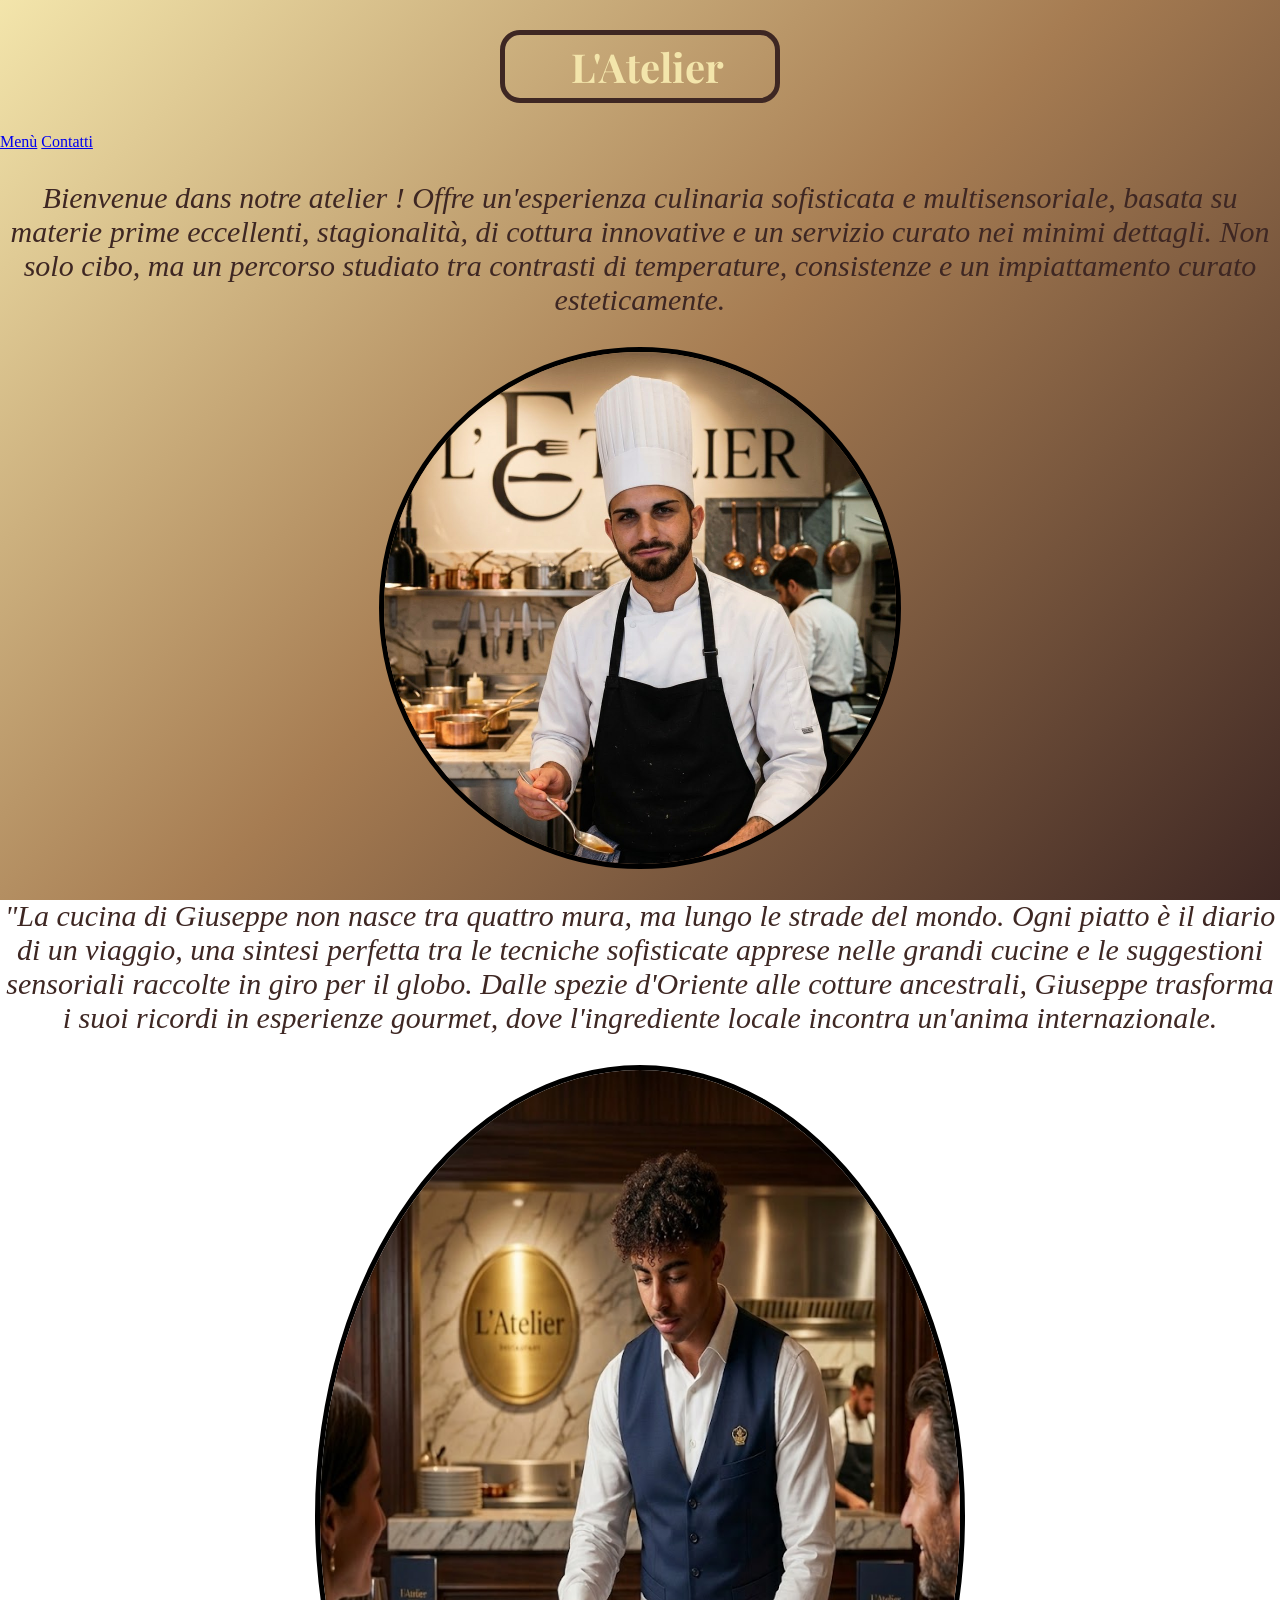
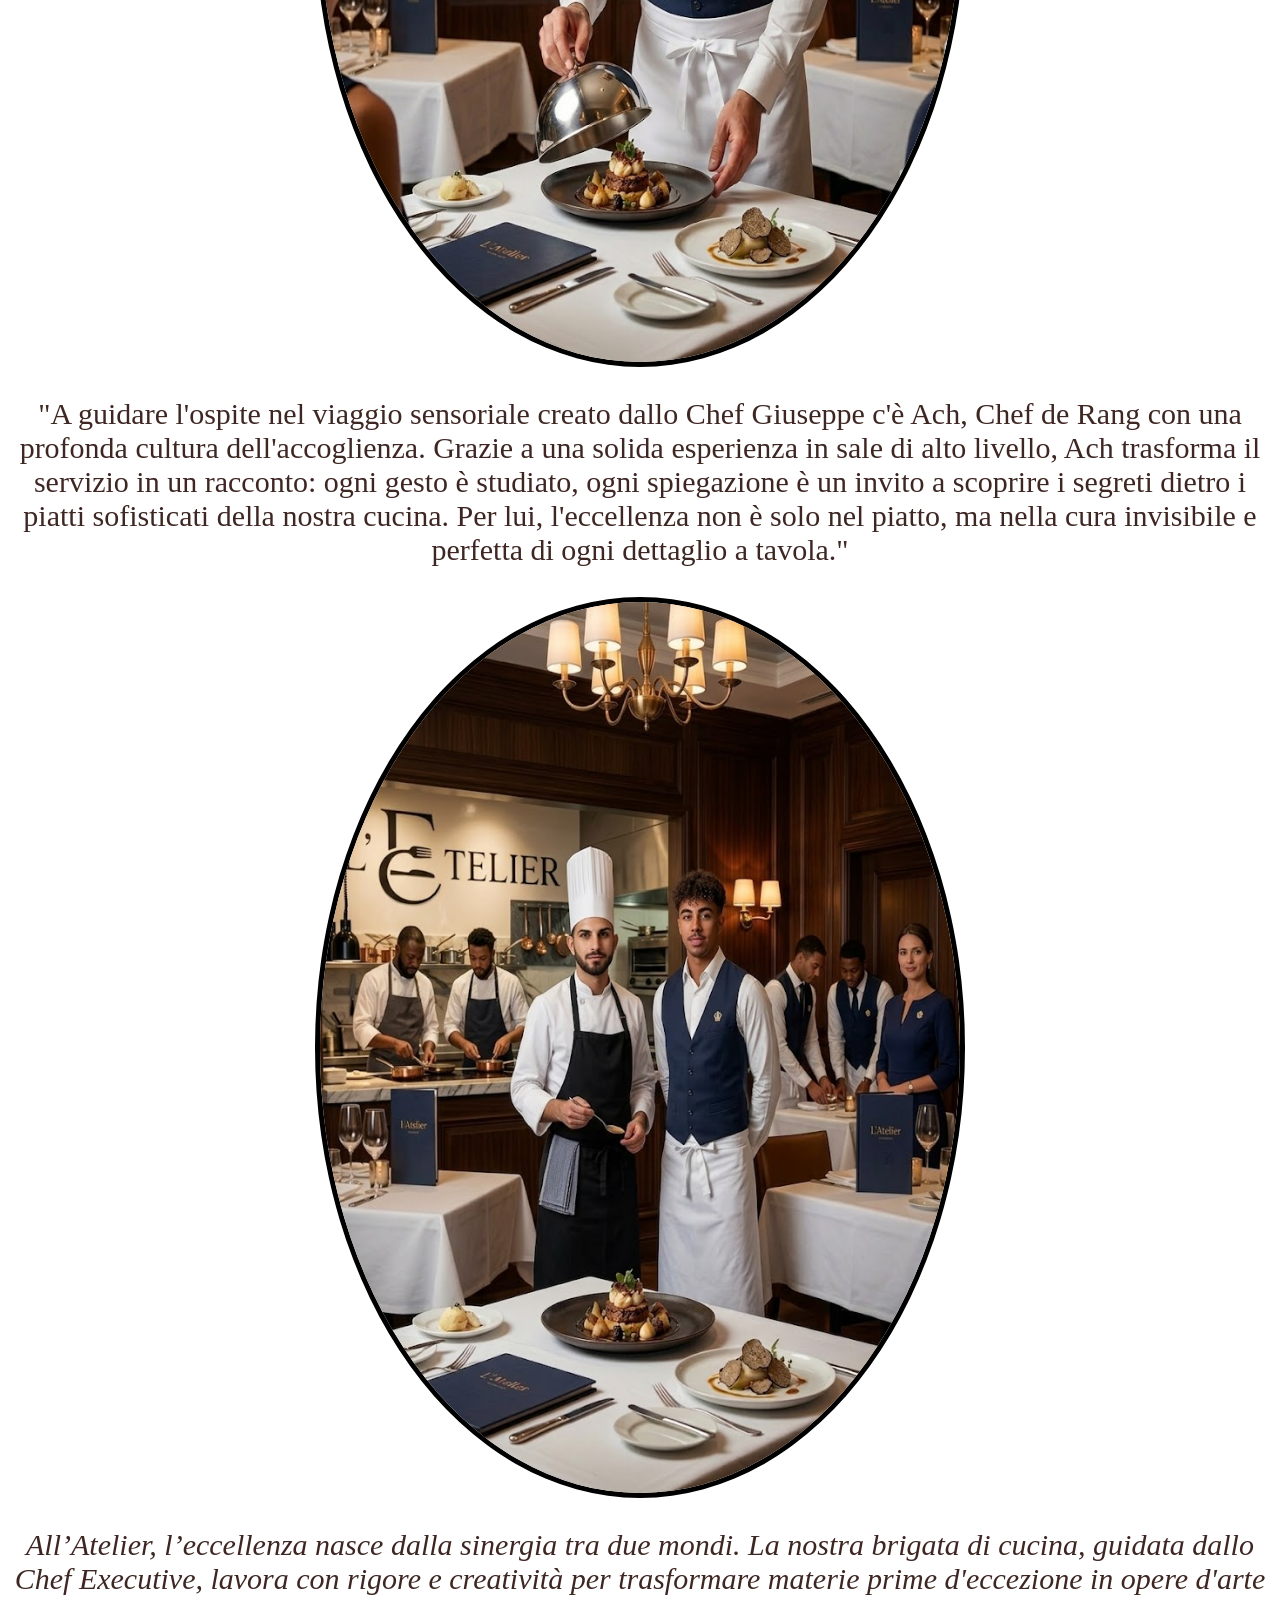
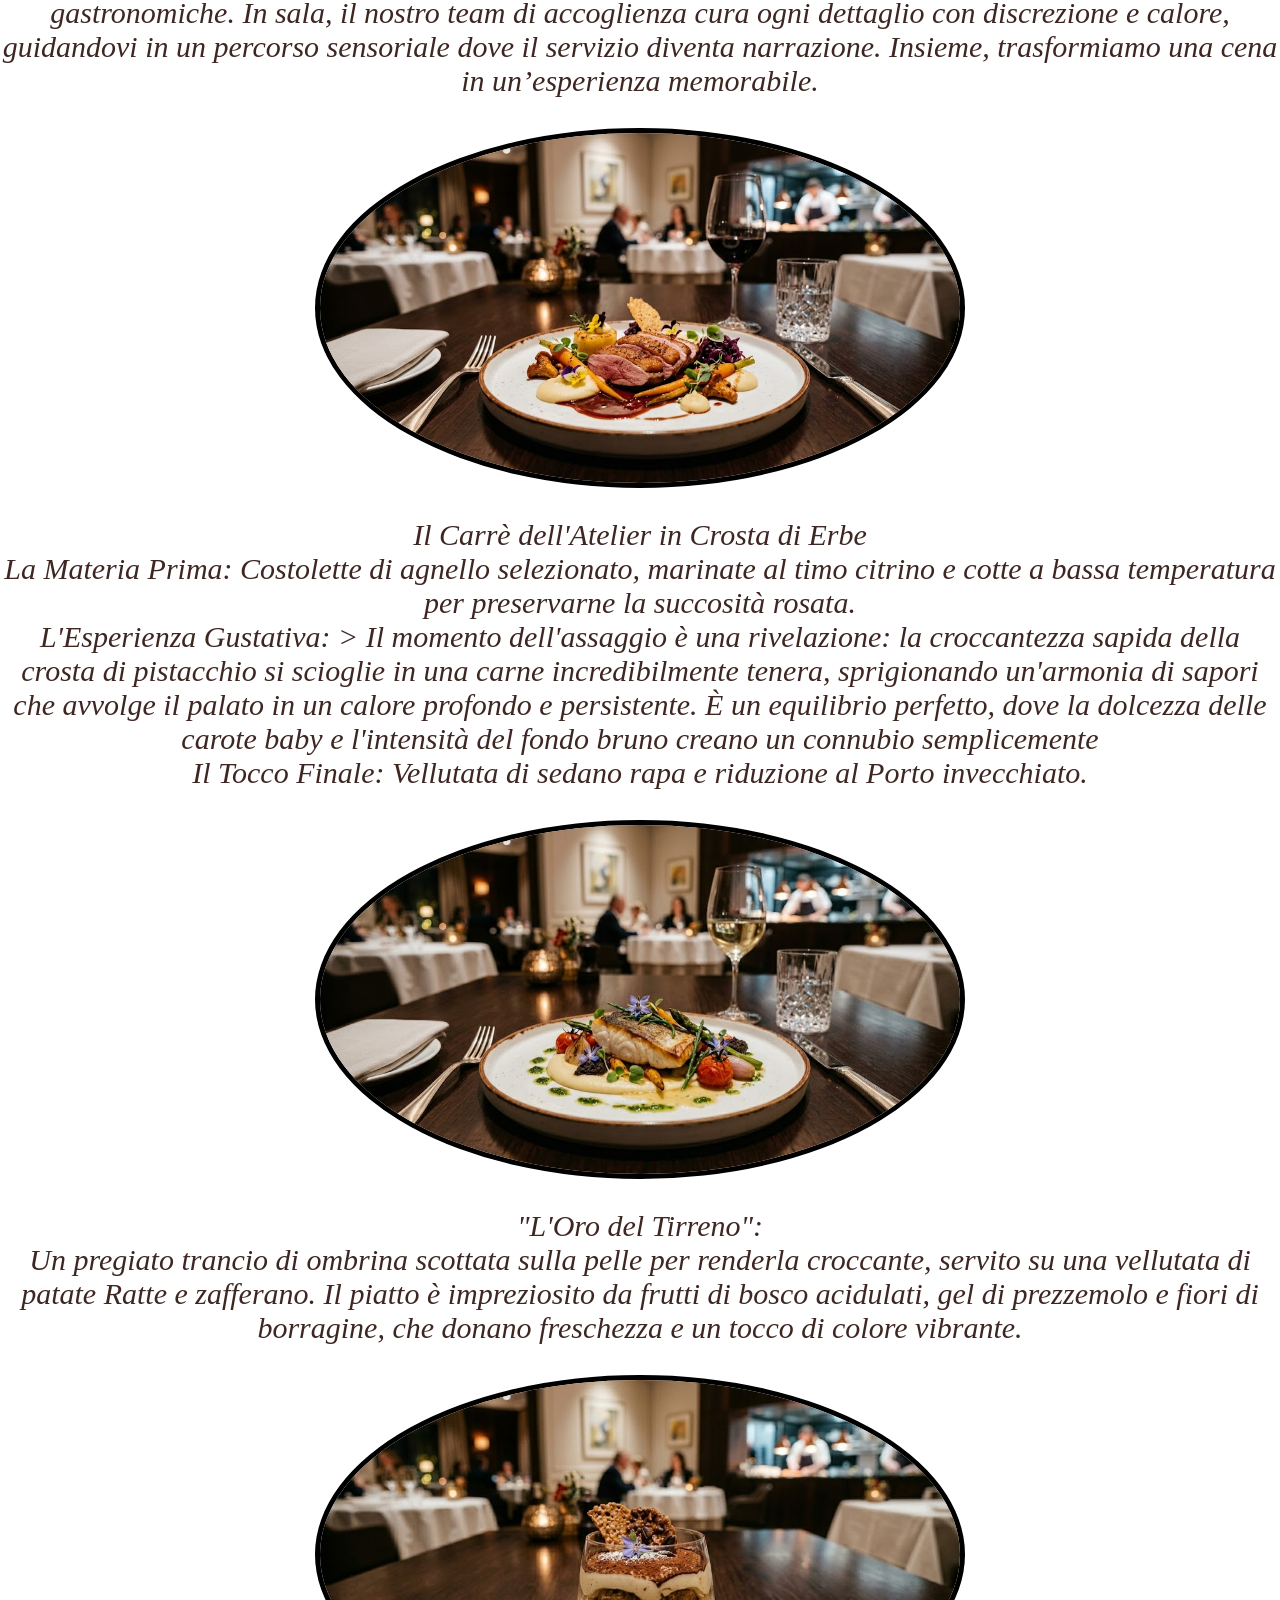
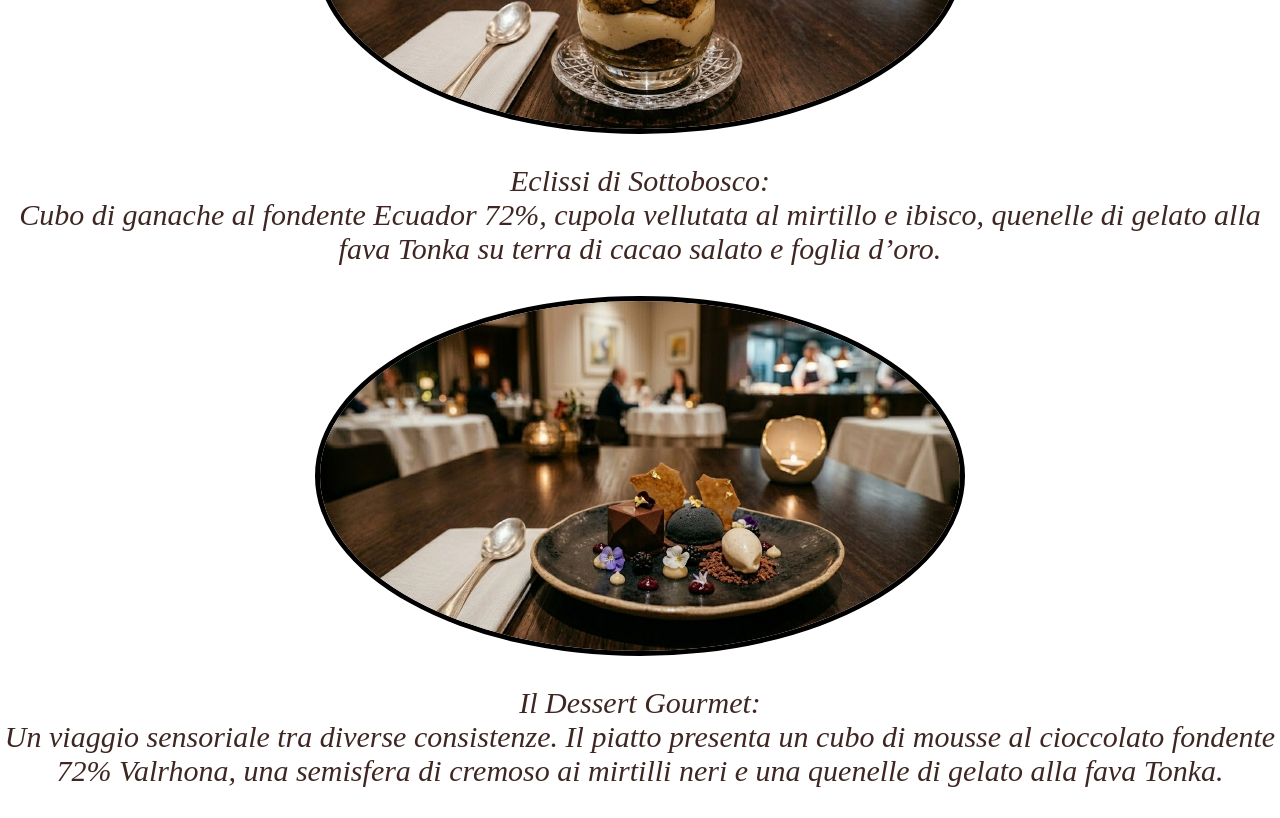
<file: PEPPE - ASH/Ash/index.html>
<!DOCTYPE html>
<html lang="en">
<head>
    <meta charset="UTF-8">
    <meta name="viewport" content="width=device-width, initial-scale=1.0">
    <title>L'Atelier</title>
    <link rel="icon" type="image/x-icon" href="icona.jpg">
    <link rel="stylesheet" href="ristorante.css">
    <link href="https://fonts.googleapis.com/css2?family=Playfair+Display:ital,wght@0,700;1,400&family=Lato:wght@300;400&display=swap" rel="stylesheet">
</head>
<body>
    <div id="index-home">
<h1>L'Atelier </h1>
<div class="navbar">
    <a href="menu.html">Menù</a>
    <a href="contatti.html">Contatti</a>
</div>
<p>Bienvenue dans notre atelier ! 
   Offre un'esperienza culinaria sofisticata e multisensoriale, 
   basata su materie prime eccellenti, stagionalità, 
   di cottura innovative e un servizio curato nei minimi dettagli.
   Non solo cibo, ma un percorso studiato tra contrasti di temperature,
   consistenze e un impiattamento curato esteticamente.</p>
<img src="chef.jpg" alt="foto chef" style="width: 40%; height: auto;"><p>"La cucina di Giuseppe non nasce tra quattro mura,
    ma lungo le strade del mondo. Ogni piatto è il diario di un viaggio,
    una sintesi perfetta tra le tecniche sofisticate apprese nelle grandi cucine e le suggestioni sensoriali raccolte in giro per il globo.
    Dalle spezie d'Oriente alle cotture ancestrali, Giuseppe trasforma i suoi ricordi in esperienze gourmet, 
    dove l'ingrediente locale incontra un'anima internazionale.</p>
</img>
<img src="foto cameriere.jpg" alt="foto cameriere"><p class="cameriere">"A guidare l'ospite nel viaggio sensoriale creato dallo Chef Giuseppe c'è Ach,
    Chef de Rang con una profonda cultura dell'accoglienza.
    Grazie a una solida esperienza in sale di alto livello, Ach trasforma il servizio in un racconto:
    ogni gesto è studiato, ogni spiegazione è un invito a scoprire i segreti dietro i piatti sofisticati della nostra cucina. Per lui,
    l'eccellenza non è solo nel piatto, ma nella cura invisibile e perfetta di ogni dettaglio a tavola."</p>
    <img src="foto team.jpg" alt="foto del team">
    <p>All’Atelier, l’eccellenza nasce dalla sinergia tra due mondi.
        La nostra brigata di cucina, guidata dallo Chef Executive,  
        lavora con rigore e creatività per trasformare materie prime d'eccezione in opere d'arte gastronomiche.
        In sala, il nostro team di accoglienza cura ogni dettaglio con discrezione e calore,  
        guidandovi in un percorso sensoriale dove il servizio diventa narrazione. Insieme,
        trasformiamo una cena in un’esperienza memorabile.</p>
 
    <img src="fotopprinc.jpg" alt="foto piatto principale">
    <p>Il Carrè dell'Atelier in Crosta di Erbe <br>
La Materia Prima: Costolette di agnello selezionato, marinate al timo citrino e cotte a bassa temperatura per preservarne la succosità rosata. <br>

L'Esperienza Gustativa: > Il momento dell'assaggio è una rivelazione: la croccantezza sapida della crosta di pistacchio si scioglie in una carne incredibilmente tenera, sprigionando un'armonia di sapori che avvolge il palato in un calore profondo e persistente. È un equilibrio perfetto, dove la dolcezza delle carote baby e l'intensità del fondo bruno creano un connubio semplicemente <br>

Il Tocco Finale: Vellutata di sedano rapa e riduzione al Porto invecchiato.</p>
    
    <img src="fotopiatto2.jpg" alt="foto piatto normale" ><p>"L'Oro del Tirreno": <br>Un pregiato trancio di ombrina scottata sulla pelle per renderla croccante,
    servito su una vellutata di patate Ratte e zafferano.
    Il piatto è impreziosito da frutti di bosco acidulati,
    gel di prezzemolo e fiori di borragine,
    che donano freschezza e un tocco di colore vibrante.</p>
    <img src="fotopiatto3.jpg" alt="foto del dessert" >
    <p>Eclissi di Sottobosco: <br> Cubo di ganache al fondente Ecuador 72%,
         cupola vellutata al mirtillo e ibisco, 
         quenelle di gelato alla fava Tonka su terra di cacao salato e foglia d’oro.</p>
    <img src="fotopiatto4.jpg" alt="foto della carne">
    <p>Il Dessert Gourmet:<br>Un viaggio sensoriale tra diverse consistenze.
        Il piatto presenta un cubo di mousse al cioccolato fondente 72% Valrhona,
        una semisfera di cremoso ai mirtilli neri e una quenelle di gelato alla fava Tonka.</p>
    
</div>
    
</body>
</html>
</file>
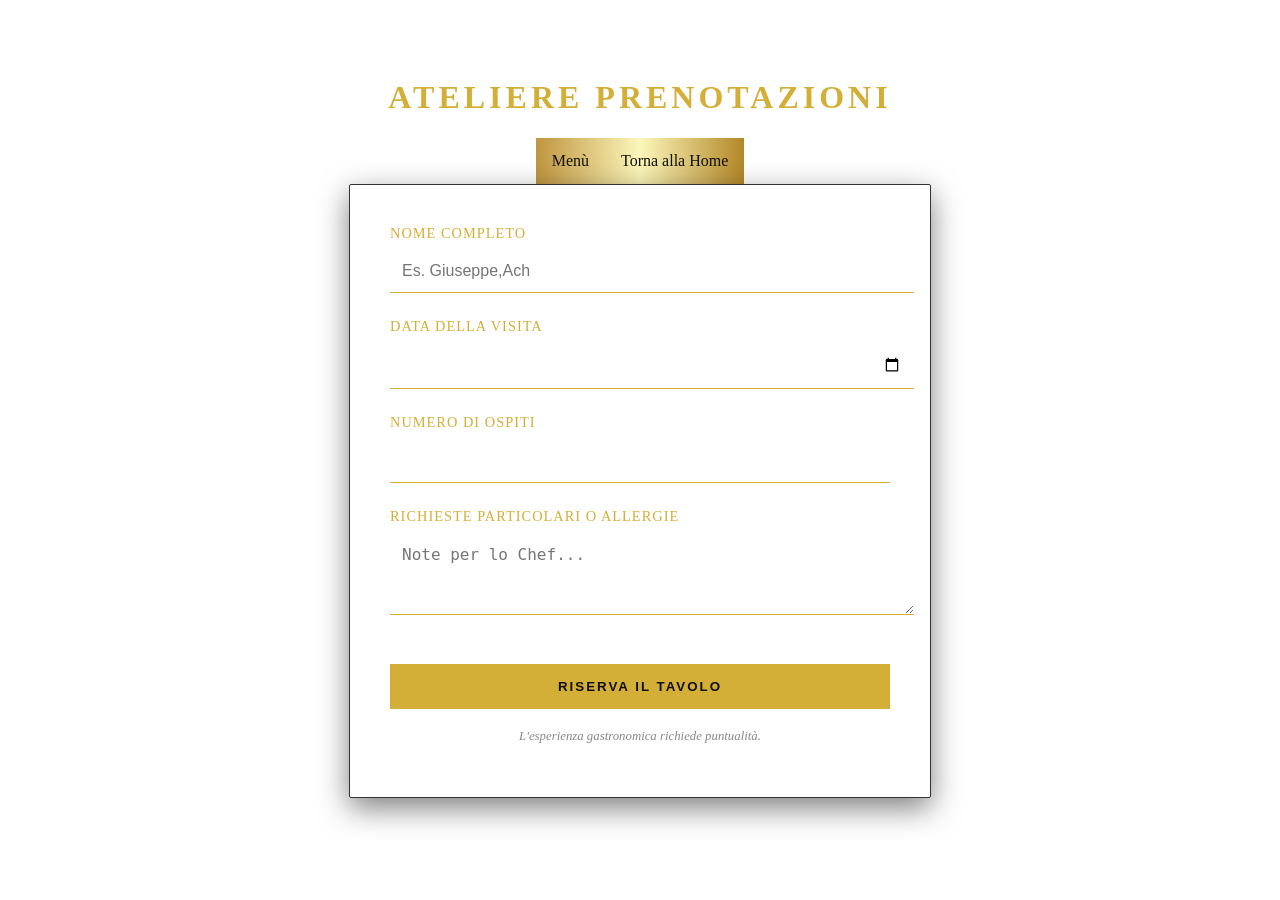
<file: PEPPE - ASH/Ash/contatti.html>
<!DOCTYPE html>
<html lang="it">
<head>
    <meta charset="UTF-8">
    <title>Prenotazione - Ateliere</title>
    <style>
        body {
            background-color: white; /* Nero profondo */
            color: #d4af37; /* Oro metallico */
            font-family: 'Playfair Display', serif;
            display: flex;
            flex-direction: column;
            align-items: center;
            padding: 50px;
        }

      
        h1 {
            color: #d4af37; 
            text-transform: uppercase;
            letter-spacing: 4px;
        }

        .booking-container {
            background: white;
            padding: 40px;
            border: 1px solid #333;
            border-radius: 2px;
            width: 100%;
            max-width: 500px;
            box-shadow: 0 10px 30px rgba(0,0,0,0.5);
        }

        .form-group {
            margin-bottom: 25px;
        }

        label {
            display: block;
            margin-bottom: 8px;
            font-size: 0.9rem;
            text-transform: uppercase;
            letter-spacing: 1px;
        }

        input, select, textarea {
            width: 100%;
            padding: 12px;
            background: transparent;
            border: none;
            border-bottom: 1px solid #d4af37;
            color: #fff;
            font-size: 1rem;
            outline: none;
            transition: border-color 0.3s;
        }

        input:focus {
            border-bottom: 2px solid #fff;
        }

        /* Personalizzazione del menu a tendina */
        option {
            background: #1a1a1a;
            color: #fff;
        }

        button {
            width: 100%;
            padding: 15px;
            background-color: #d4af37;
            color: #0f0f0f;
            border: none;
            text-transform: uppercase;
            font-weight: bold;
            letter-spacing: 2px;
            cursor: pointer;
            transition: all 0.3s ease;
            margin-top: 20px;
        }

        button:hover {
            background-color: #fff;
            letter-spacing: 4px;
        }

        .note {
            font-size: 0.8rem;
            color: #888;
            text-align: center;
            margin-top: 20px;
            font-style: italic;
        }
         nav {
         display: flex;
         justify-content: space-evenly; /* Distribuisce lo spazio in modo uguale */
         max-width: 800px;              /* Limita la larghezza per non "spararli" ai bordi */
         margin: 0 auto;                /* Centra il contenitore della nav nella pagina */
        }
        ul {
        list-style-type: none;
        margin: 0;
        padding: 0;
        background: linear-gradient(to right, #bf953f, #fcf6ba, #b38728);
        display: flex;
        justify-content: center;
   
        }

      ul li a {
        display: block;
        color: #12100a;
        padding: 14px 16px;
        text-decoration: none;
      }

      ul li a:hover {
      background-color: #111111;
      color: #fff;
      }
    </style>
</head>
<body>

    <h1>Ateliere Prenotazioni</h1>
    <ul class="nav">
        <li><a href="menu.html">Menù</a></li>
        <li><a href="index.html">Torna alla Home</a></li>
        <li class="icon"></li>
    </ul>


    <div class="booking-container">
        <form action="#">
            <div class="form-group">
                <label for="nome">Nome Completo</label>
                <input type="text" id="nome" name="nome" placeholder="Es. Giuseppe,Ach" required>
            </div>

            <div class="form-group">
                <label for="data">Data della Visita</label>
                <input type="date" id="data" name="data" required>
            </div>

            <div class="form-group">
                <label for="ospiti">Numero di Ospiti</label>
                <select id="ospiti" name="ospiti">
                    <option value="2">2 Persone</option>
                    <option value="3">3 Persone</option>
                    <option value="4">4 Persone</option>
                    <option value="5+">Oltre 5 (Contattateci)</option>
                </select>
            </div>

            <div class="form-group">
                <label for="richieste">Richieste Particolari o Allergie</label>
                <textarea id="richieste" name="richieste" rows="3" placeholder="Note per lo Chef..."></textarea>
            </div>

            <button type="submit">Riserva il Tavolo</button>
        </form>
        <p class="note">L'esperienza gastronomica richiede puntualità.</p>
    </div>

</body>
</html>
</file>
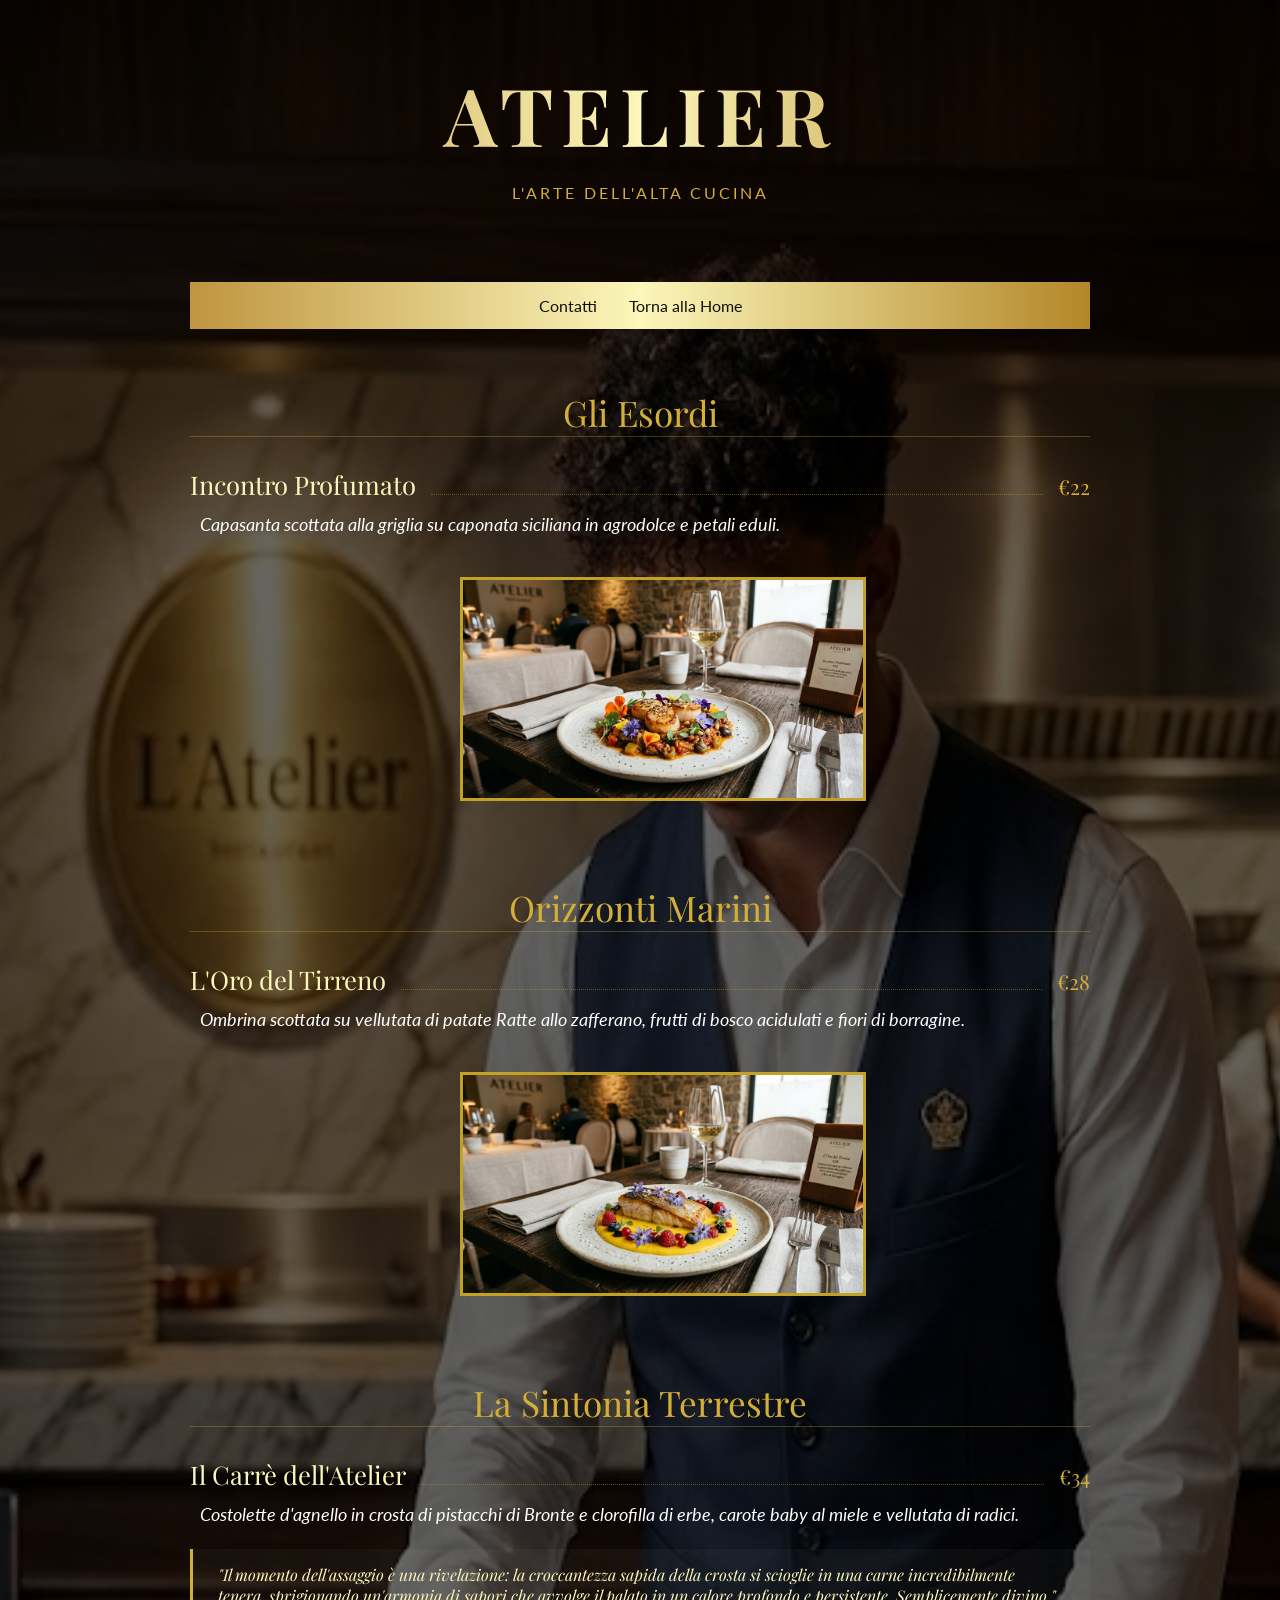
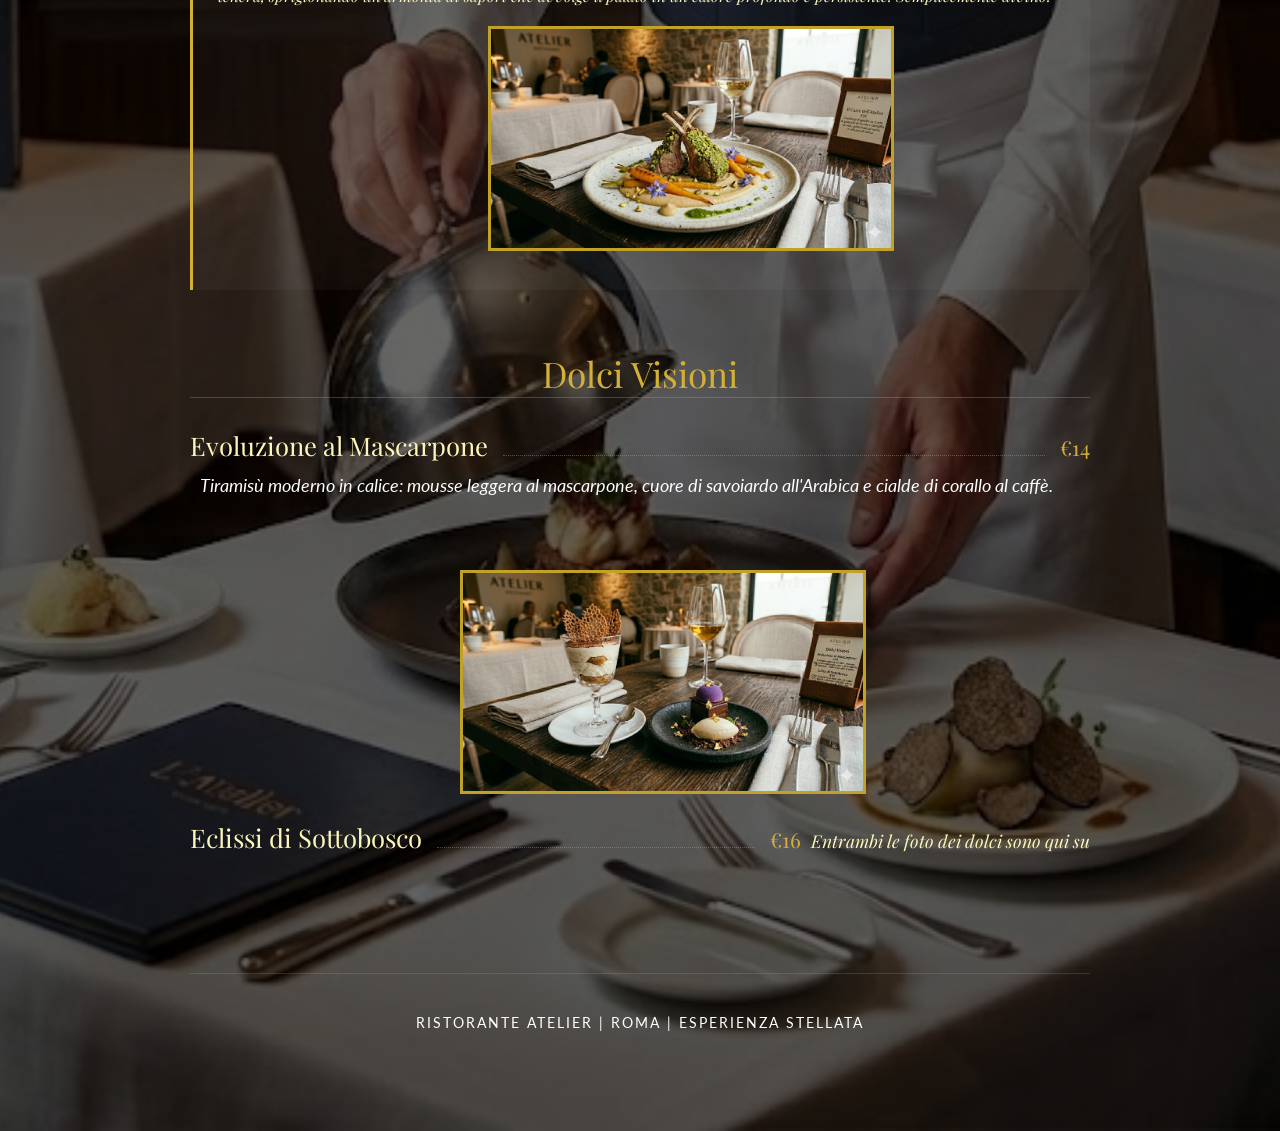
<file: PEPPE - ASH/Ash/menu.html>
<!DOCTYPE html>
<html lang="it">
<head>
    <meta charset="UTF-8">
    <meta name="viewport" content="width=device-width, initial-scale=1.0">
    <title>Le Grand Menu | Atelier</title>
    <link href="https://fonts.googleapis.com/css2?family=Playfair+Display:ital,wght@0,700;1,400&family=Lato:wght@300;400&display=swap" rel="stylesheet">
    
    <style>
        #index-menu {
              background: linear-gradient(rgba(0, 0, 0, 0.6), rgba(0, 0, 0, 0.6)), 
                url('foto\ cameriere.jpg')  center center ;
              background-size: cover;
              min-height: 100vh;
              color: white; /* Rende il testo bianco per leggibilità sullo sfondo scuro */
              padding: 20px

         }
        
        img    
        {
            width: 400px;
            align-items: center;
            border: 3px solid #c1a226;
            margin-left: 270px;
            margin-top: 20px;
            margin-bottom: 20px;
        }
        body {
            margin: 0;
            padding: 0;
            min-height: 100vh;
            background: linear-gradient(135deg, #e7e1e1 0%, #e6d8d6 100%);
            background-attachment: fixed;
            color: #c1a226;
            font-family: 'Lato', sans-serif;
        }

        .container {
            max-width: 900px;
            margin: 0 auto;
            padding: 40px 20px;
        }

        header {
            text-align: center;
            margin-bottom: 80px;
        }

        h1 {
            font-family: 'Playfair Display', serif;
            font-size: 5rem;
            margin: 0;
            background: linear-gradient(to right, #bf953f, #fcf6ba, #b38728);
            -webkit-background-clip: text;
            background-clip: text;
            -webkit-text-fill-color: transparent;
            letter-spacing: 8px;
            text-transform: uppercase;
        }

        .section-title {
            font-family: 'Playfair Display', serif;
            font-size: 2.2rem;
            color: #d4af37;
            text-align: center;
            margin: 60px 0 30px;
            border-bottom: 1px solid rgba(212, 175, 55, 0.3);
            display: block;
        }

        .menu-item {
            margin-bottom: 50px;
            text-align: left;
        }

        .item-header {
            display: flex;
            justify-content: space-between;
            align-items: baseline;
            font-family: 'Playfair Display', serif;
            font-size: 1.6rem;
            color: #fcf6ba;
        }

        .dots {
            flex-grow: 1;
            border-bottom: 1px dotted rgba(212, 175, 55, 0.4);
            margin: 0 15px;
        }

        .price {
            font-size: 1.3rem;
            color: #d4af37;
        }

        .description {
            font-style: italic;
            font-size: 1.1rem;
            line-height: 1.6;
            color: linear-gradient(to right, #bf953f, #fcf6ba, #b38728);
            margin-top: 10px;
            margin-left: 10px;
        }

        /* Box per la descrizione approfondita */
        .gusto-focus {
            font-family: 'Playfair Display', serif;
            background: rgba(255, 255, 255, 0.03);
            border-left: 3px solid #d4af37;
            padding: 15px 25px;
            margin: 20px 0;
            font-style: italic;
            color: #fcf6ba;
        }

        footer {
            text-align: center;
            margin-top: 100px;
            padding: 40px;
            border-top: 1px solid rgba(212, 175, 55, 0.2);
            font-size: 0.9rem;
            letter-spacing: 2px;
        }
      ul {
        list-style-type: none;
        margin: 0;
        padding: 0;
        background: linear-gradient(to right, #bf953f, #fcf6ba, #b38728);
        display: flex;
        justify-content: center;
   
        }

      ul li a {
        display: block;
        color: #12100a;
        padding: 14px 16px;
        text-decoration: none;
      }

      ul li a:hover {
      background-color: #111111;
      color: #fff;
      }
      nav {
        display: flex;
        justify-content: space-evenly; /* Distribuisce lo spazio in modo uguale */
        max-width: 800px;              /* Limita la larghezza per non "spararli" ai bordi */
        margin: 0 auto;                /* Centra il contenitore della nav nella pagina */
      }
    </style>
    <link rel="icon" type="image/x-icon" href="icona.jpg">
</head>
<body>
<div id="index-menu">
<div class="container">
   
    <header>
        <h1>Atelier</h1>
        <p style="letter-spacing: 3px; color: #d4af37;">L'ARTE DELL'ALTA CUCINA</p>
    </header>
    <ul class="nav">
        <li><a href="contatti.html">Contatti</a></li>
        <li><a href="index.html">Torna alla Home</a></li>
        <li class="icon"></li>
    </ul>

    <span class="section-title">Gli Esordi</span>
    
    <div class="menu-item">
        <div class="item-header">
            <span>Incontro Profumato</span>
            <span class="dots"></span>
            <span class="price">€22</span>
        </div>
        <p class="description">Capasanta scottata alla griglia su caponata siciliana in agrodolce e petali eduli.</p>
        <img src="foto1.jpg" alt="foto incontro profumato">
    </div>

    <span class="section-title">Orizzonti Marini</span>

    <div class="menu-item">
        <div class="item-header">
            <span>L'Oro del Tirreno</span>
            <span class="dots"></span>
            <span class="price">€28</span>
        </div>
        <p class="description">Ombrina scottata su vellutata di patate Ratte allo zafferano, frutti di bosco acidulati e fiori di borragine.</p>
        <img src="foto2.jpg" alt="foto oro del tirreno">
    </div>

    <span class="section-title">La Sintonia Terrestre</span>

    <div class="menu-item">
        <div class="item-header">
            <span>Il Carrè dell'Atelier</span>
            <span class="dots"></span>
            <span class="price">€34</span>
           
        </div>
        <p class="description">Costolette d'agnello in crosta di pistacchi di Bronte e clorofilla di erbe, carote baby al miele e vellutata di radici.</p>
        <div class="gusto-focus">
            "Il momento dell'assaggio è una rivelazione: la croccantezza sapida della crosta si scioglie in una carne incredibilmente tenera, sprigionando un'armonia di sapori che avvolge il palato in un calore profondo e persistente. Semplicemente divino."
             <img src="foto3.jpg" alt="foto carrè dell'atelier">
        </div>
    </div>

    <span class="section-title">Dolci Visioni</span>

    <div class="menu-item">
        <div class="item-header">
            <span>Evoluzione al Mascarpone</span>
            <span class="dots"></span>
            <span class="price">€14</span>
        </div>
        <p class="description">Tiramisù moderno in calice: mousse leggera al mascarpone, cuore di savoiardo all'Arabica e cialde di corallo al caffè.</p>
    </div>
     <img src="foto4.png" alt="foto carrè dell'atelier">

    <div class="menu-item">
        <div class="item-header">
            <span>Eclissi di Sottobosco</span>
            <span class="dots"></span>
            <span class="price">€16</span>
        <p class="description"> Entrambi le foto dei dolci sono qui su </p>
       
        </div>

        

    </div>

    <footer>
        RISTORANTE ATELIER | ROMA | ESPERIENZA STELLATA
    </footer>
</div>
</div>
</body>
</html>
</file>
<file: PEPPE - ASH/Ash/ristorante.css>
h1  {
    text-align: center;
}
body   {
  margin: 0;
  min-height: 100vh;
  background: linear-gradient(135deg, #f3e5ab 0%, #a67c52 50%, #3e2723 100%);
  background-attachment: fixed;
}
h1 {
    border: 5px solid #3e2723;
    margin: 30px 500px 30px 500px;
    padding: 5px 5px 5px 20px;
    color: #3e2723;
    border-radius: 20px;
    color: #f3e5ab;
    font-size: 40px;
    font-family: 'Playfair Display', serif;
}     
p  {
    text-align: center;
    font-size: 30px;
    font-style: italic;
    color: #3e2723;
}
.chef {
    align-items: center;
   
}
img {
   display: block;
  margin-left: auto;
  margin-right: auto;
  width: 50%; 
  border-radius: 50%;
  border: 5px solid black;
}
.cameriere {
 font-style: normal;

}
</file>
